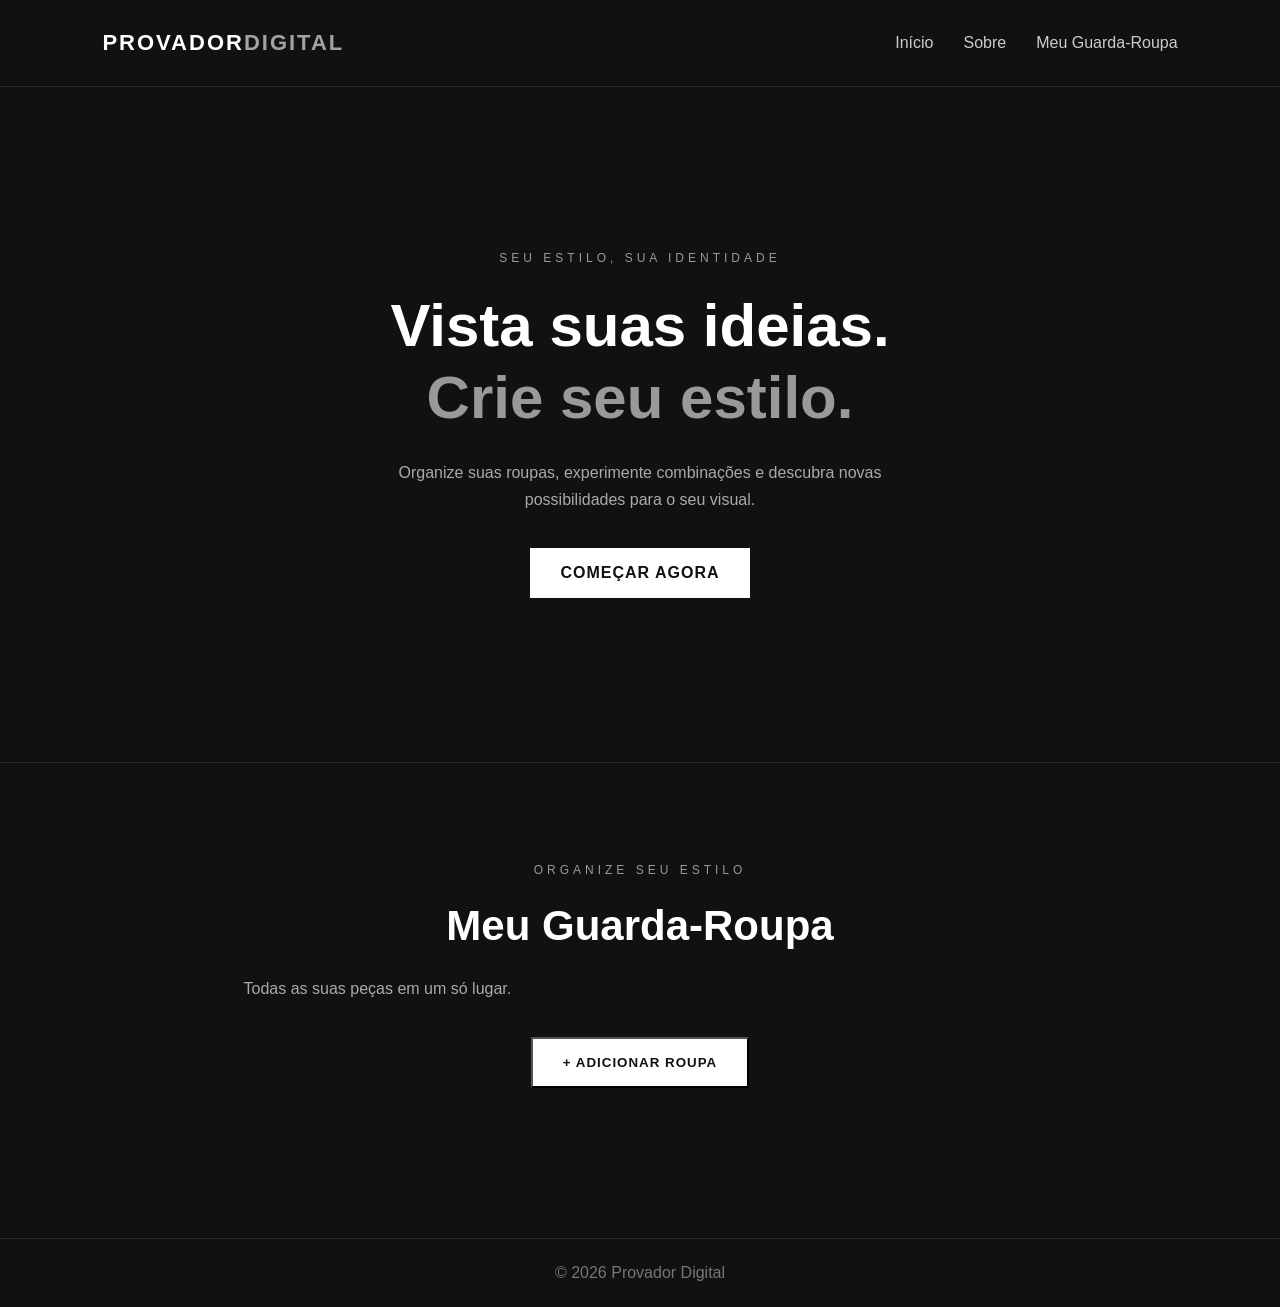
<file: index.html>
<!DOCTYPE html>
<html lang="pt-BR">
<head>
    <meta charset="UTF-8">
    <meta name="viewport" content="width=device-width, initial-scale=1.0">
    <title>Provador Digital</title>
    <link rel="stylesheet" href="css/style.css">
</head>
<body>

    <header>
        <h1>PROVADOR<span>DIGITAL</span></h1>

        <nav>
            <a href="#inicio">Início</a>
            <a href="#sobre">Sobre</a>
            <a href="#guarda-roupa">Meu Guarda-Roupa</a>
        </nav>
    </header>

    <main>
        <section id="inicio" class="inicio">

            <p class="subtitulo">SEU ESTILO, SUA IDENTIDADE</p>

            <h2>
                Vista suas ideias.
                <span>Crie seu estilo.</span>
            </h2>

            <p class="descricao">
                Organize suas roupas, experimente combinações
                e descubra novas possibilidades para o seu visual.
            </p>

            <a href="#guarda-roupa" class="botao">
                COMEÇAR AGORA
            </a>

        </section>

        <section id="guarda-roupa" class="guarda-roupa">

            <p class="subtitulo">ORGANIZE SEU ESTILO</p>

            <h2>Meu Guarda-Roupa</h2>

            <p class="descricao">
                Todas as suas peças em um só lugar.
            </p>

            <button class="botao" id="abrir-formulario">
                + ADICIONAR ROUPA
            </button>
            
        <form id="form-roupa" hidden>

            <h3>Adicionar nova peça</h3>

            <label>Foto da roupa:</label>
            <input type="file" id="foto-roupa" accept="image/*" required>

            <label>Categoria:</label>
            <select id="categoria" required>
                <option value="">Selecione</option>
                <option value="Camisa">Camisa</option>
                <option value="Calça">Calça</option>
                <option value="Tênis">Tênis</option>
                <option value="Jaqueta">Jaqueta</option>
                <option value="Outro">Outro</option>
            </select>

            <label>Cor:</label>
            <input type="text" id="cor" placeholder="Ex: Preto" required>

            <button type="submit" class="botao">
                CADASTRAR ROUPA
            </button>

        </form>

            <div class="lista-roupas">
                <!-- Aqui aparecerão nossas roupas -->
            </div>

        </section>

    </main>

    <footer>
        <p>© 2026 Provador Digital</p>
    </footer>

    <script src="js/script.js"></script>

</body>
</html>
</file>
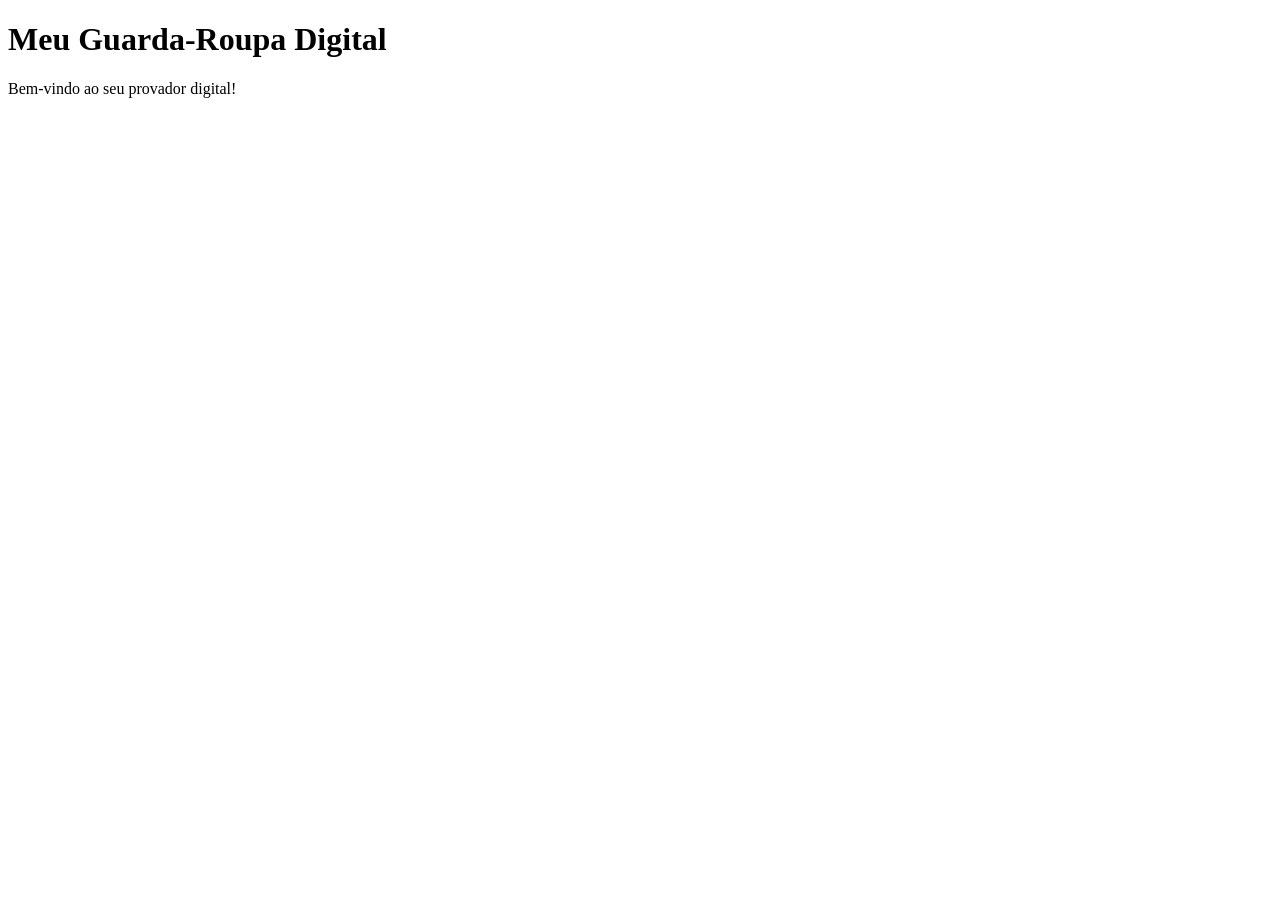
<file: provador-digital/templates/index.html>
<!DOCTYPE html>
<html lang="pt-br">
<head>
    <meta charset="UTF-8">
    <meta name="viewport" content="width=device-width, initial-scale=1.0">
    <title>Provador Digital</title>
</head>
<body>

    <h1>Meu Guarda-Roupa Digital</h1>

    <p>Bem-vindo ao seu provador digital!</p>

</body>
</html>
</file>
<file: css/style.css>
* {
    margin: 0;
    padding: 0;
    box-sizing: border-box;
}

body {
    background-color: #111111;
    color: #ffffff;
    font-family: Arial, sans-serif;
}

header {
    display: flex;
    justify-content: space-between;
    align-items: center;
    padding: 30px 8%;
    border-bottom: 1px solid #292929;
}

header h1 {
    font-size: 22px;
    letter-spacing: 2px;
}

header h1 span {
    color: #a3a3a3;
}

nav {
    display: flex;
    gap: 30px;
}

nav a {
    color: #cccccc;
    text-decoration: none;
    transition: 0.3s;
}

nav a:hover {
    color: #ffffff;
}

.inicio {
    min-height: 75vh;
    display: flex;
    flex-direction: column;
    justify-content: center;
    align-items: center;
    text-align: center;
    padding: 40px 20px;
}

.subtitulo {
    color: #999999;
    letter-spacing: 4px;
    font-size: 12px;
    margin-bottom: 25px;
}

.inicio h2 {
    font-size: 60px;
    max-width: 800px;
    line-height: 1.2;
}

.inicio h2 span {
    display: block;
    color: #999999;
}

.descricao {
    color: #aaaaaa;
    max-width: 550px;
    line-height: 1.7;
    margin: 25px 0 35px;
}

.botao {
    background-color: #ffffff;
    color: #111111;
    padding: 16px 30px;
    text-decoration: none;
    font-weight: bold;
    letter-spacing: 1px;
    transition: 0.3s;
}

.botao:hover {
    background-color: #aaaaaa;
}

footer {
    text-align: center;
    padding: 25px;
    color: #777777;
    border-top: 1px solid #292929;
}

@media (max-width: 600px) {
    header {
        flex-direction: column;
        gap: 20px;
    }

    nav {
        gap: 15px;
        flex-wrap: wrap;
        justify-content: center;
    }

    .inicio h2 {
        font-size: 38px;
    }
}

.guarda-roupa {
    padding: 100px 8%;
    text-align: center;
    border-top: 1px solid #292929;
}

.guarda-roupa h2 {
    font-size: 42px;
    margin-bottom: 15px;
}

.lista-roupas {
    display: grid;
    grid-template-columns: repeat(3, 1fr);
    gap: 25px;
    margin-top: 50px;
}

/* FORMULÁRIO DE CADASTRO */

#form-roupa {
    background-color: #1b1b1b;
    border: 1px solid #333333;
    border-radius: 12px;

    max-width: 500px;
    width: 100%;

    margin: 40px auto;
    padding: 35px;

    display: flex;
    flex-direction: column;
    gap: 15px;

    text-align: left;
}

/* Respeitar o atributo hidden */
#form-roupa[hidden] {
    display: none !important;
}

#form-roupa h3 {
    font-size: 24px;
    margin-bottom: 10px;
    text-align: center;
}

#form-roupa label {
    color: #cccccc;
    font-size: 14px;
    font-weight: bold;
}

#form-roupa input,
#form-roupa select {
    width: 100%;
    padding: 14px;

    background-color: #252525;
    color: #ffffff;

    border: 1px solid #444444;
    border-radius: 6px;

    font-size: 14px;
    outline: none;
}

#form-roupa input:focus,
#form-roupa select:focus {
    border-color: #ffffff;
}

#form-roupa input[type="file"] {
    cursor: pointer;
}

#form-roupa .botao {
    width: 100%;
    border: none;
    cursor: pointer;
    margin-top: 10px;
}

.card-roupa {
    background-color: #1b1b1b;
    border: 1px solid #333;
    border-radius: 12px;
    padding: 15px;
    text-align: center;
}

.card-roupa img {
    width: 100%;
    height: 220px;
    object-fit: cover;
    border-radius: 8px;
    margin-bottom: 15px;
}

.card-roupa h3 {
    margin-bottom: 8px;
}

.card-roupa p {
    color: #aaa;
}
</file>
